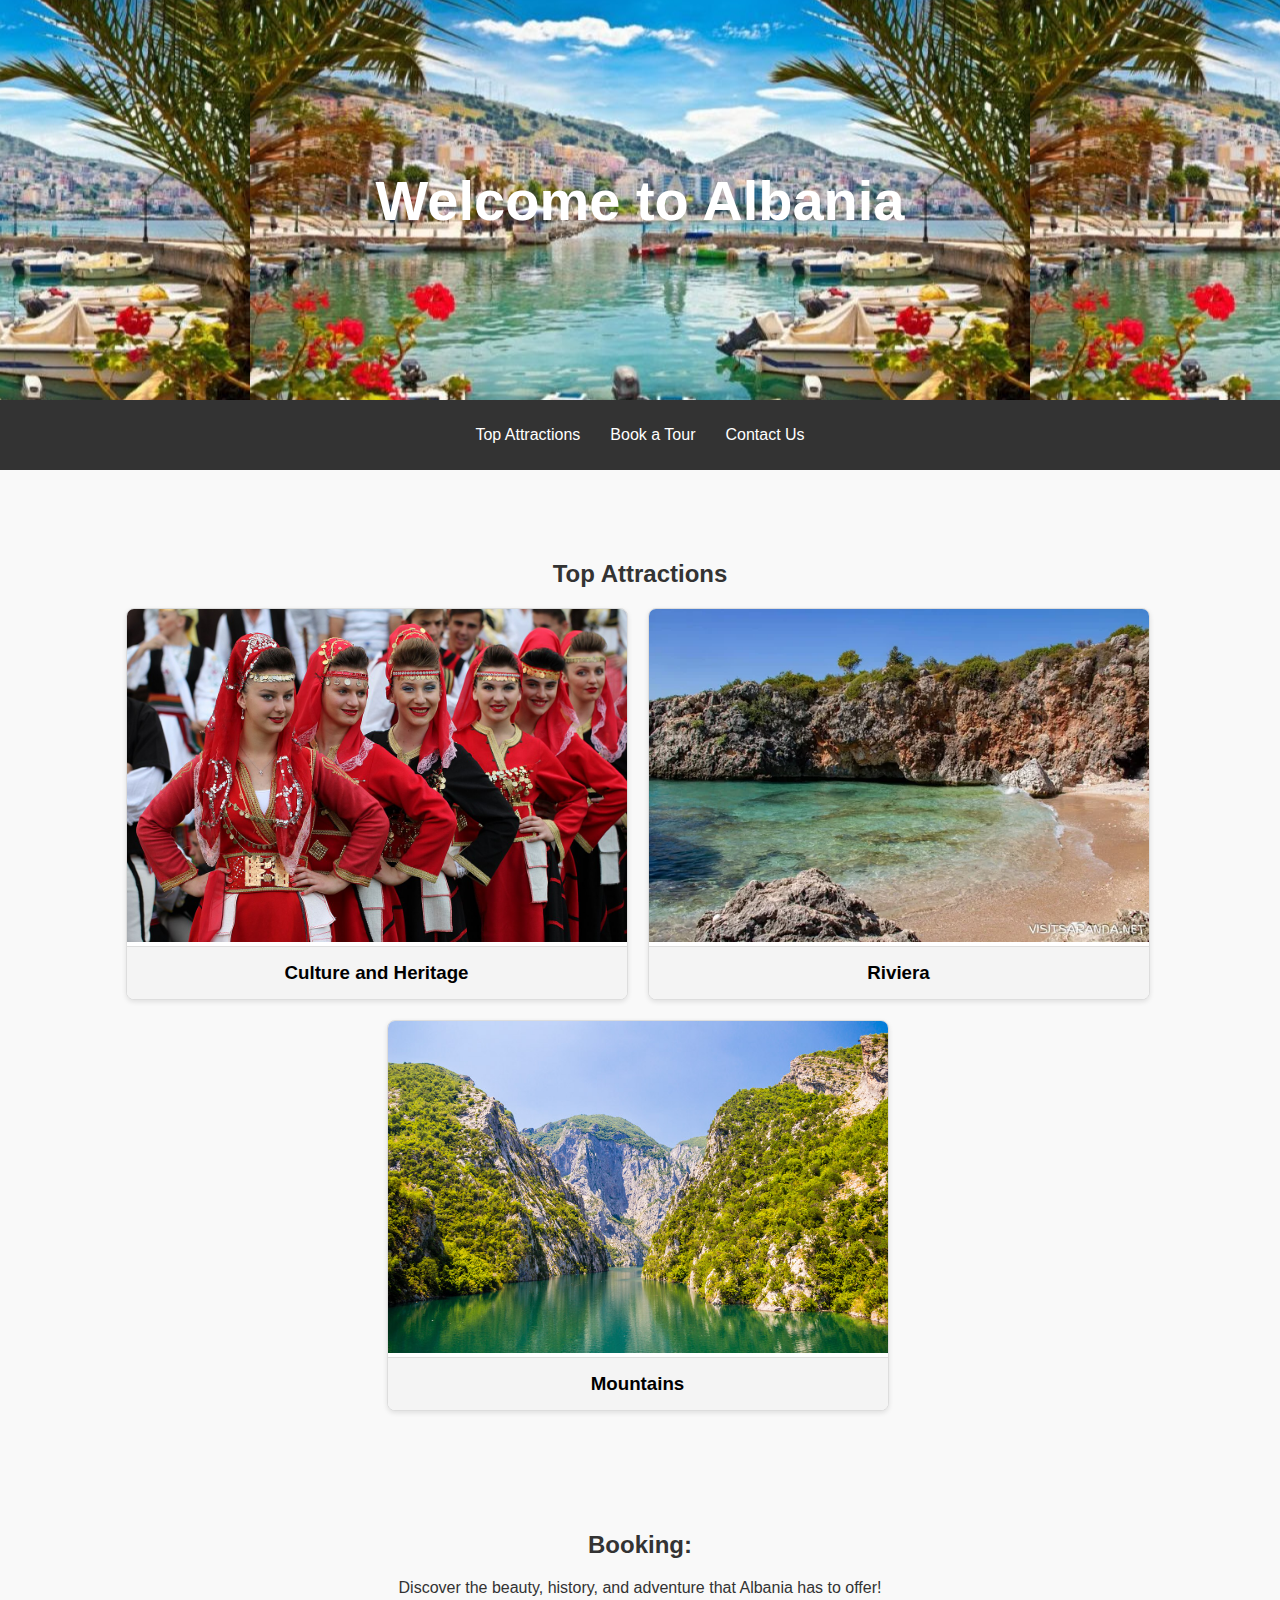
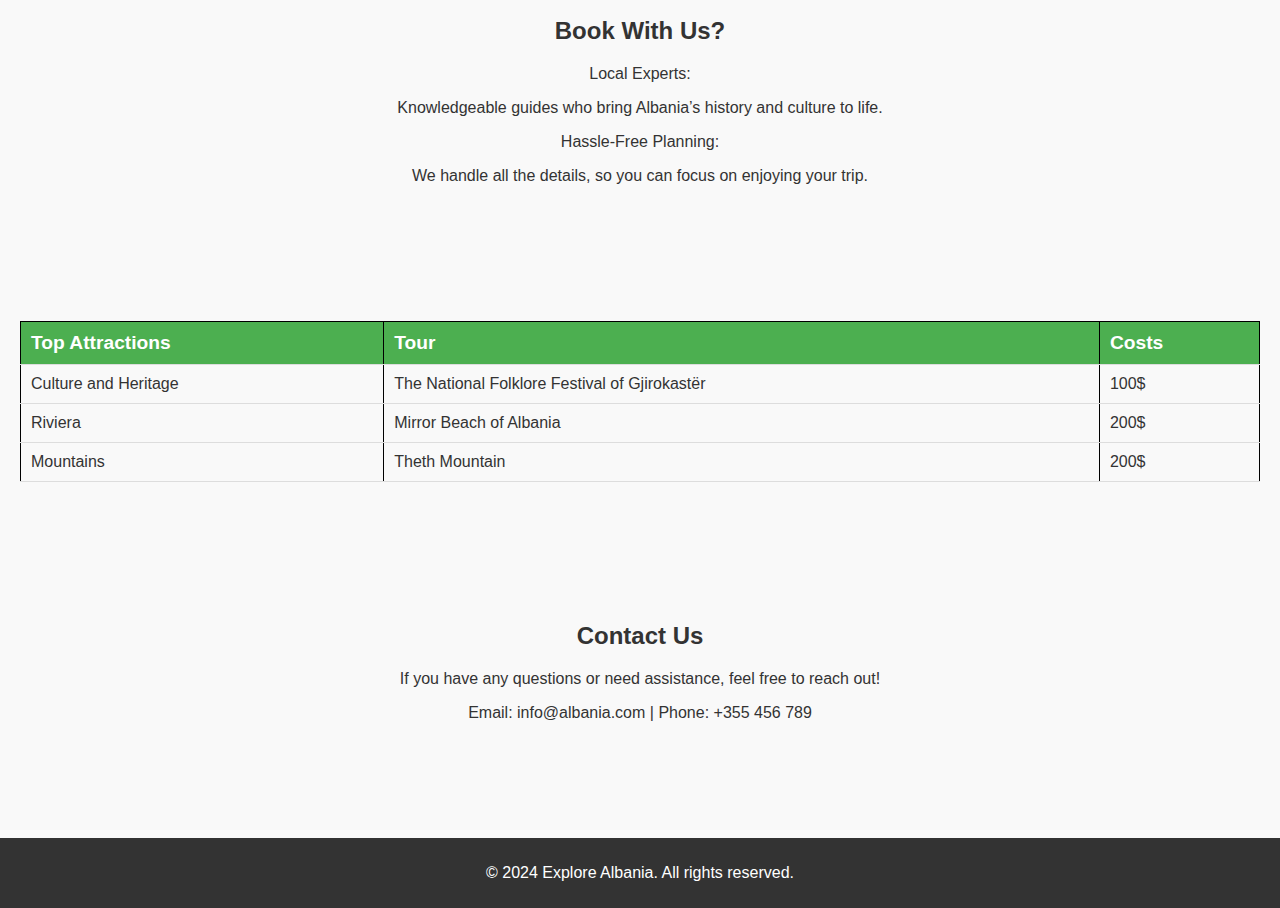
<file: index.html>
<!DOCTYPE html>
<html lang="en">
  <head>
    <meta charset="UTF-8" />
    <meta name="viewport" content="width=device-width, initial-scale=1.0" />
    <title>Explore Albania</title>
    <link rel="stylesheet" href="main.css" />
  </head>
  <body>
    <header>
      <h1>Welcome to Albania</h1>
    </header>

    <nav>
      <a href="#attractions">Top Attractions</a>

      <a href="#Tour">Book a Tour</a>

      <a href="#contact">Contact Us</a>
    </nav>

    <section id="attractions" class="attractions">
      <h2>Top Attractions</h2>
      <div class="grid">
        <a href="culture&heritage/culture&heritage.html">
          <div class="card">
            <img src="Sofra_Dardane_-_Bajram_Curr.JPG" alt="Attraction 1">
            <h3>Culture and Heritage</h3>
          </div>
        </a>
        <a href="riviera/riviera.html"
          ><div class="card">
            <img src="riviera.webp" alt="Attraction 2" >
            <h3>Riviera</h3>
          </div>
        </a>
        <a href="mountains/mountain.html">
          <div class="card">
            <img src="mountains.jpg" alt="Attraction 3">
            <h3>Mountains</h3>
          </div>
          </a>
      </div>


    </section>

    <section id="Tour" class="Booking">
      <h2>Booking:</h2>

      <p>Discover the beauty, history, and adventure that Albania has to offer!</p>

 
        
        <h2>Book With Us?</h2>

        <p>Local Experts:</p>
        <p> Knowledgeable guides who bring Albania’s history and culture to life.

       <p>Hassle-Free Planning:</p> 
       <p> We handle all the details, so you can focus on enjoying your trip.
        </p>


    </section>

    <section>
    <table>
        <thead>
           <tr>
            <th>Top Attractions</th>
            <th>Tour</th>
            <th>Costs</th>
           </tr>
           <tbody>
            <tr>
               <td>Culture and Heritage</td>
               <td>The National Folklore Festival of Gjirokastër</td>
               <td>100$</td>
            </tr>
            <tr>
                <td>Riviera</td>
                <td>Mirror Beach of Albania</td>
                <td>200$</td>
            </tr>
            <tr>
                <td>Mountains</td>
                <td>Theth Mountain</td>
                <td>200$</td>
            </tr>
           </tbody>
          
            
        </thead>
        <tbody>

        </tbody>
    </table>

    </section>


    <section id="contact">
      <h2>Contact Us</h2>
      <p>
        If you have any questions or need assistance, feel free to reach out!
      </p>
      <p class="callus">Email: info@albania.com | <span>Phone: +355 456 789 </span></p>
    </section>

    <footer>
      <p>&copy; 2024 Explore Albania. All rights reserved.</p>

    </footer>
  </body>
</html>
</file>
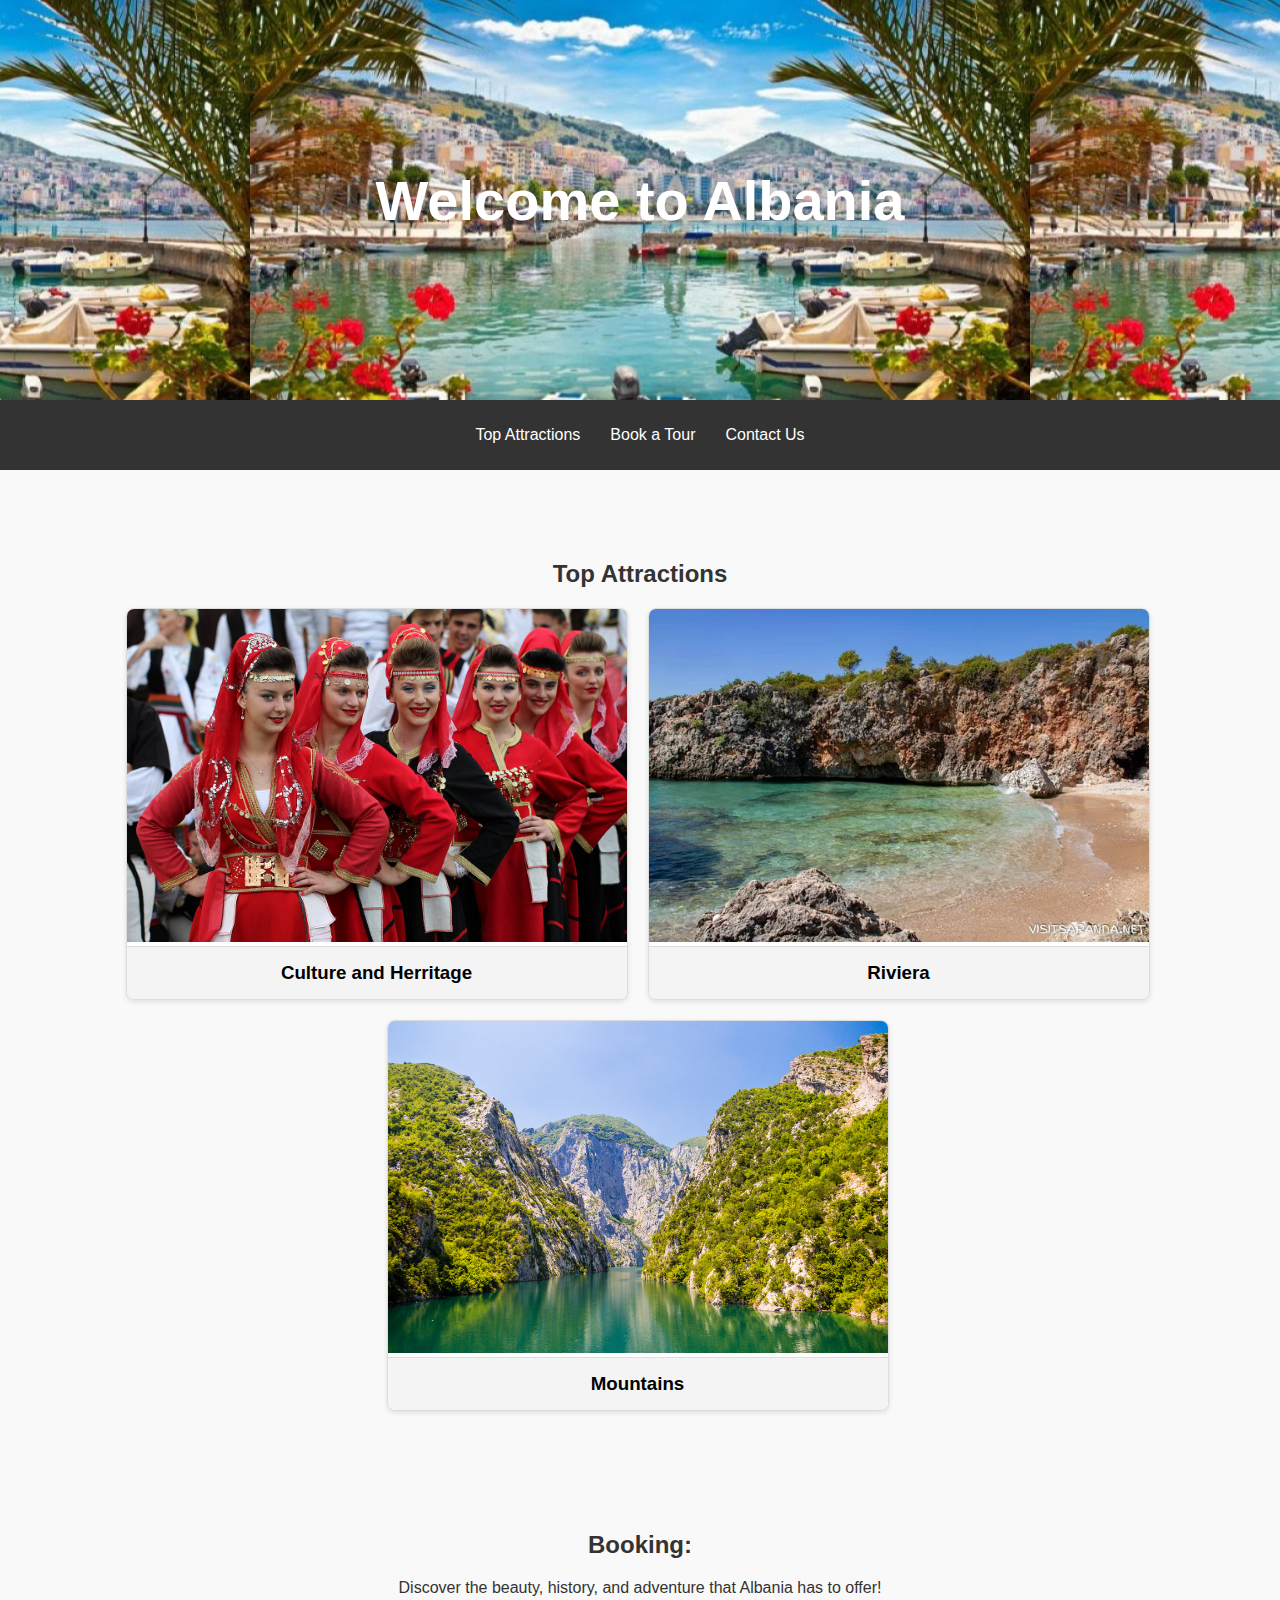
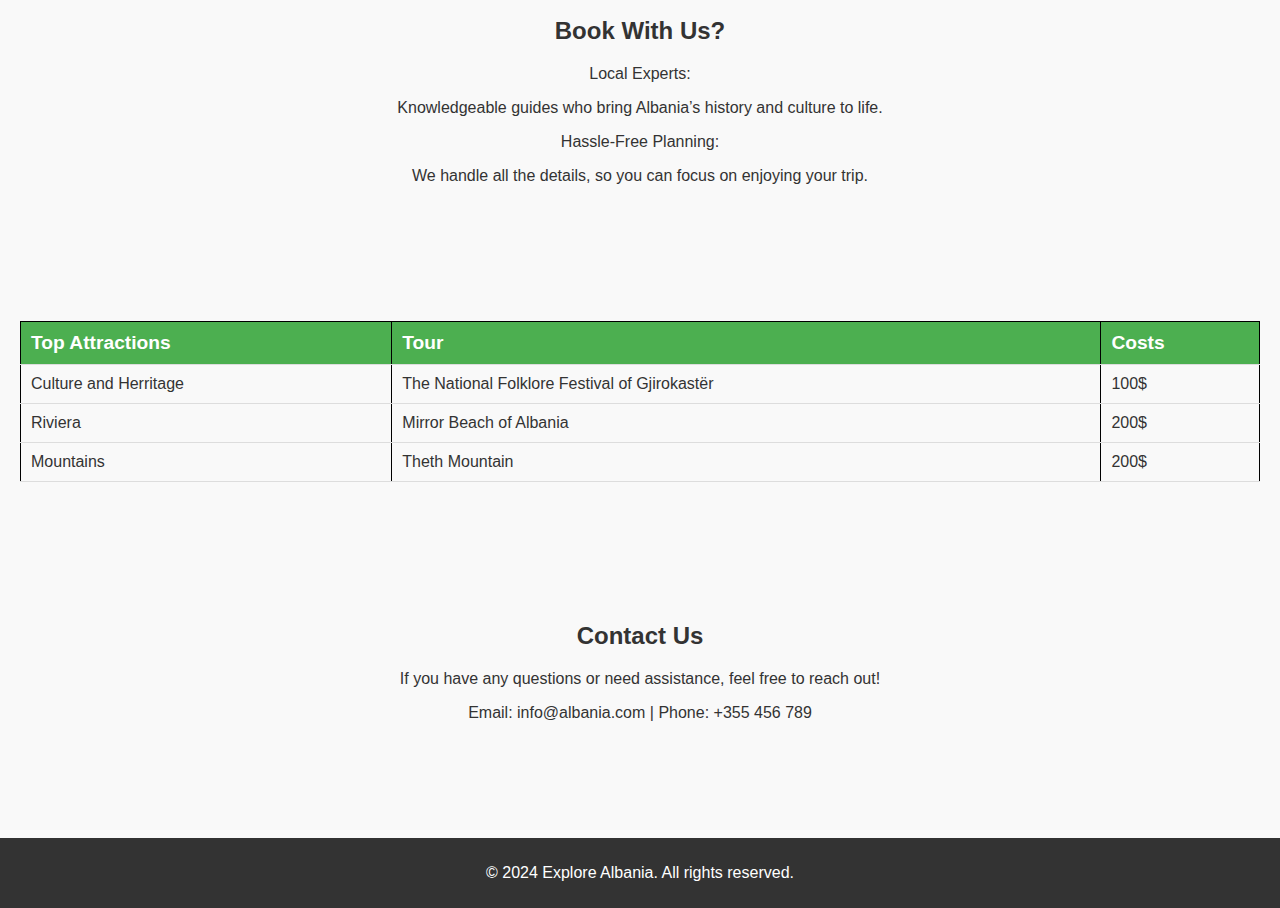
<file: main.html>
<!DOCTYPE html>
<html lang="en">
  <head>
    <meta charset="UTF-8" />
    <meta name="viewport" content="width=device-width, initial-scale=1.0" />
    <title>Explore Albania</title>
    <link rel="stylesheet" href="main.css" />
  </head>
  <body>
    <header>
      <h1>Welcome to Albania</h1>
    </header>

    <nav>
      <a href="#attractions">Top Attractions</a>

      <a href="#Tour">Book a Tour</a>

      <a href="#contact">Contact Us</a>
    </nav>

    <section id="attractions" class="attractions">
      <h2>Top Attractions</h2>
      <div class="grid">
        <a href="attractions/attractions.html">
          <div class="card">
            <img src="Sofra_Dardane_-_Bajram_Curr.JPG" alt="Attraction 1" />
            <h3>Culture and Herritage</h3>
          </div>
        </a>
        <a href=""
          ><div class="card">
            <img src="riviera.webp" alt="Attraction 2" />
            <h3>Riviera</h3>
          </div>
        </a>
        <a href="">
          <div class="card">
            <img src="mountains.jpg" alt="Attraction 3" />
            <h3>Mountains</h3>
          </div>
          </a>
      </div>


    </section>

    <section id="Tour" class="Booking">
      <h2>Booking:</h2>

      <p>Discover the beauty, history, and adventure that Albania has to offer!</p>

 
        
        <h2>Book With Us?</h2>

        <p>Local Experts:</p>
        <p> Knowledgeable guides who bring Albania’s history and culture to life.

       <p>Hassle-Free Planning:</p> 
       <p> We handle all the details, so you can focus on enjoying your trip.
        </p>


    </section>

    <section>
    <table>
        <thead>
           <tr>
            <th>Top Attractions</th>
            <th>Tour</th>
            <th>Costs</th>
           </tr>
           <tbody>
            <tr>
               <td>Culture and Herritage</td>
               <td>The National Folklore Festival of Gjirokastër</td>
               <td>100$</td>
            </tr>
            <tr>
                <td>Riviera</td>
                <td>Mirror Beach of Albania</td>
                <td>200$</td>
            </tr>
            <tr>
                <td>Mountains</td>
                <td>Theth Mountain</td>
                <td>200$</td>
            </tr>
           </tbody>
          
            
        </thead>
        <tbody>

        </tbody>
    </table>

    </section>


    <section id="contact">
      <h2>Contact Us</h2>
      <p>
        If you have any questions or need assistance, feel free to reach out!
      </p>
      <p class="callus">Email: info@albania.com | <span>Phone: +355 456 789 </span></p>
    </section>

    <footer>
      <p>&copy; 2024 Explore Albania. All rights reserved.</p>
    </footer>
  </body>
</html>
</file>
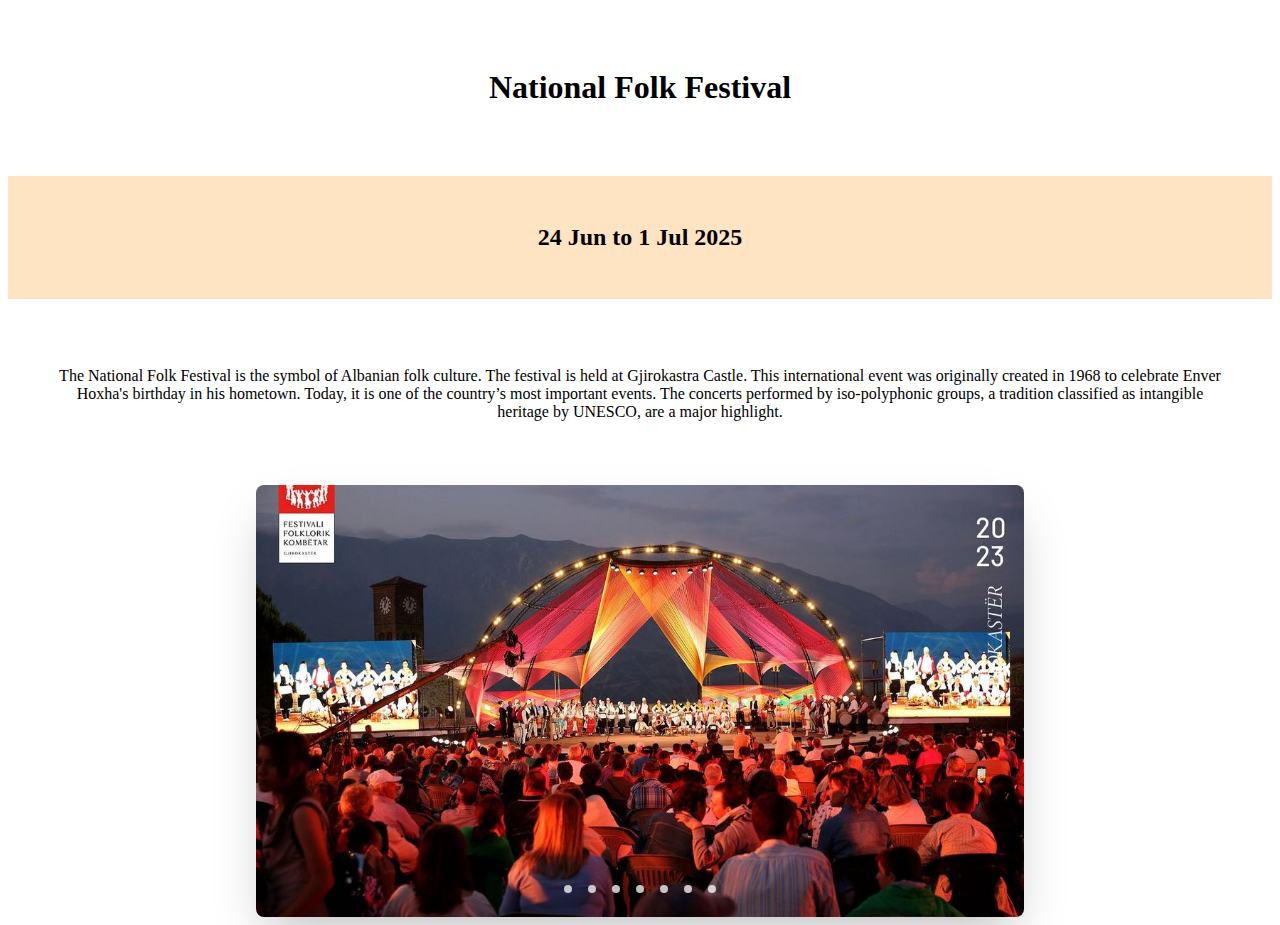
<file: attractions/attractions.html>
<!DOCTYPE html>
<html lang="en">
  <head>
    <meta charset="UTF-8" />
    <meta name="viewport" content="width=device-width, initial-scale=1.0" />
    <title>Document</title>
    <link rel="stylesheet" href="attractions.css">
  </head>
  <body>
<section class="layout">
    <h1>National Folk Festival</h1>
   <h2> 24 Jun to 1 Jul 2025</h2>

   <p>
    The National Folk Festival is the symbol of Albanian folk culture. The festival is held at Gjirokastra Castle. This international event was originally created in 1968 to celebrate Enver Hoxha's birthday in his hometown. Today, it is one of the country’s most important events. The concerts performed by iso-polyphonic groups, a tradition classified as intangible heritage by UNESCO, are a major highlight.</p>
    
  </section>

    <section class="layout" class="container">
      <div class="slider-wrapper">
        <div class="slider">
          <img id="slide-1" src="att1.jpg" alt="festival">
          <img id="slide-2" src="att2.png" alt="festival">
          <img id="slide-3" src="att3.jpg" alt="festival">
          <img id="slide-4" src="att4.jpg" alt="festival">
          <img id="slide-5" src="att5.jpg" alt="festival">
          <img id="slide-6" src="att6.jpg" alt="festival">
          <img id="slide-7" src="att7.jpg" alt="festival">
            
        </div>
        <div class="slider-nav">
          <a href="#slide-1"></a>
          <a href="#slide-2"></a>
          <a href="#slide-3"></a>
          <a href="#slide-4"></a>
          <a href="#slide-5"></a>
          <a href="#slide-6"></a>
          <a href="#slide-7"></a>
        </div>
      </div>
    </section>
  </body>
</html>
</file>
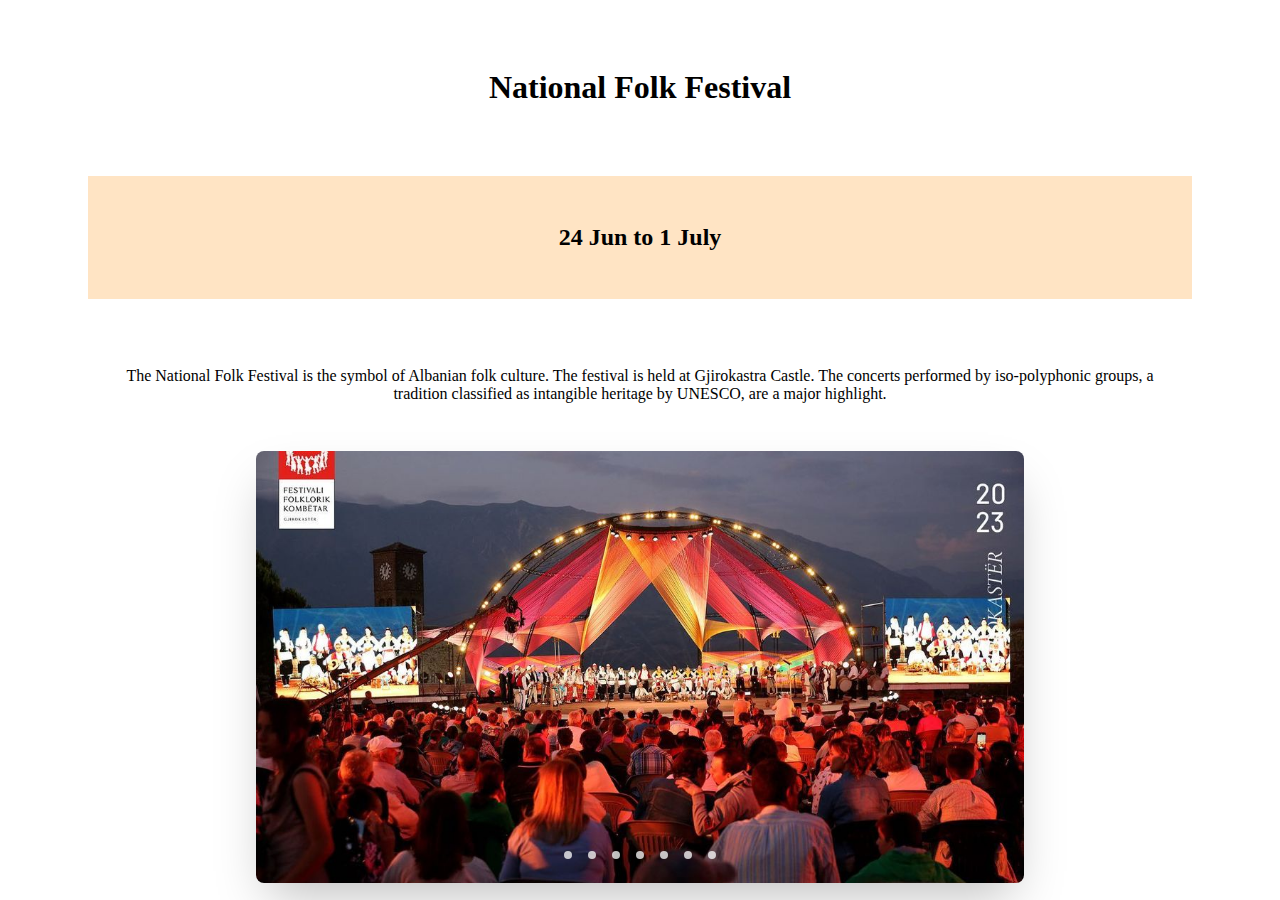
<file: culture&heritage/culture&heritage.html>
<!DOCTYPE html>
<html lang="en">
  <head>
    <meta charset="UTF-8" />
    <meta name="viewport" content="width=device-width, initial-scale=1.0" />
    <title>Document</title>
    <link rel="stylesheet" href="culture&heritage.css">
  </head>
  <body>
<section class="layout">
    <h1>National Folk Festival</h1>
   <h2> 24 Jun to 1 July</h2>

   <p>
    The National Folk Festival is the symbol of Albanian folk culture. The festival is held at Gjirokastra Castle. The concerts performed by iso-polyphonic groups, a tradition classified as intangible heritage by UNESCO, are a major highlight.</p>
    
  </section>

    <section class="layout" class="container">
      <div class="slider-wrapper">
        <div class="slider">
          <img id="slide-1" src="att1.jpg" alt="festival">
          <img id="slide-2" src="att2.png" alt="festival">
          <img id="slide-3" src="att3.jpg" alt="festival">
          <img id="slide-4" src="att4.jpg" alt="festival">
          <img id="slide-5" src="att5.jpg" alt="festival">
          <img id="slide-6" src="att6.jpg" alt="festival">
          <img id="slide-7" src="att7.jpg" alt="festival">
            
        </div>
        <div class="slider-nav">
          <a href="#slide-1"></a>
          <a href="#slide-2"></a>
          <a href="#slide-3"></a>
          <a href="#slide-4"></a>
          <a href="#slide-5"></a>
          <a href="#slide-6"></a>
          <a href="#slide-7"></a>
        </div>
      </div>
    </section>
  </body>
</html>
</file>
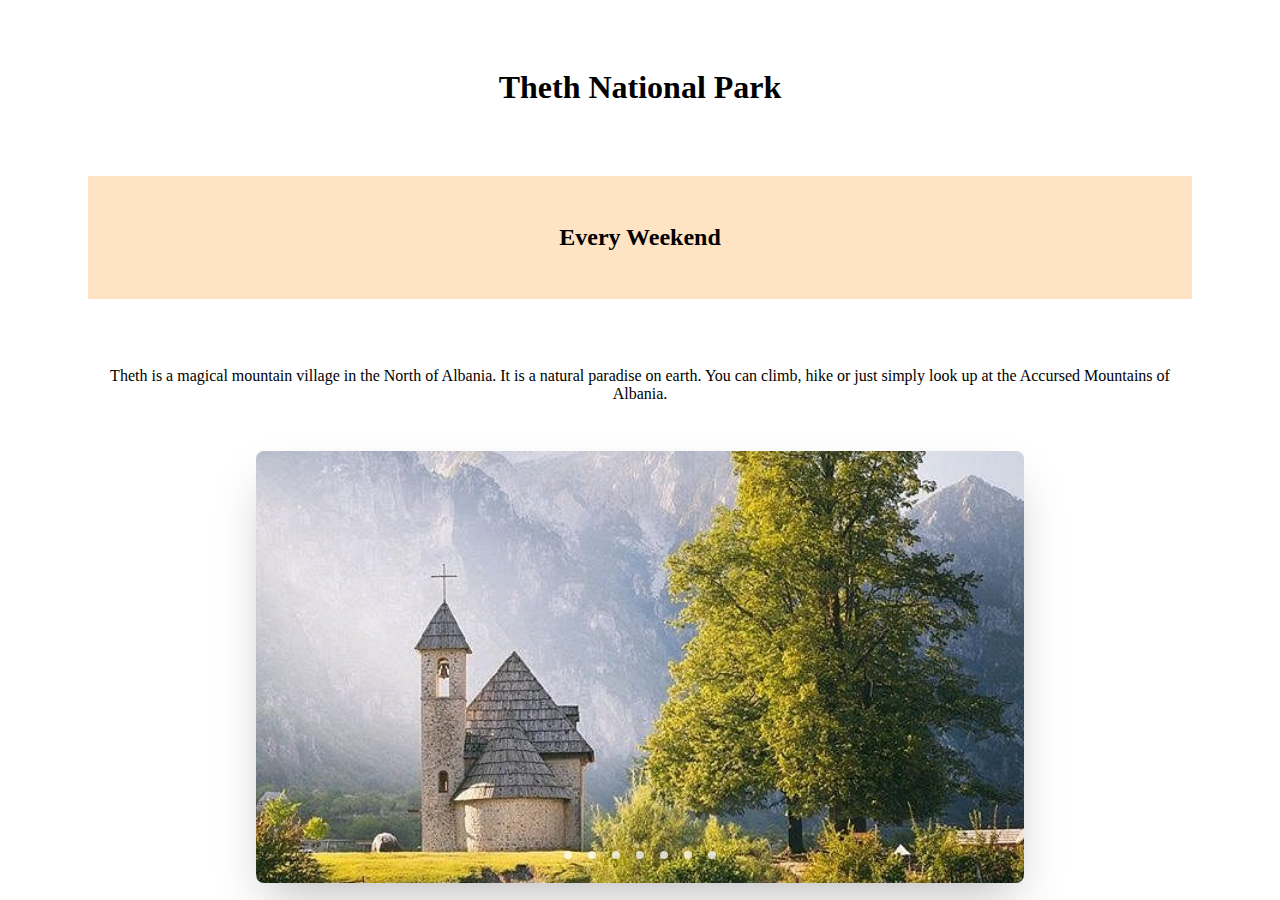
<file: mountains/mountain.html>
<!DOCTYPE html>
<html lang="en">
  <head>
    <meta charset="UTF-8" />
    <meta name="viewport" content="width=device-width, initial-scale=1.0" />
    <title>Document</title>
    <link rel="stylesheet" href="mountain.css" />
  </head>
  <body>
    <section class="layout">
      <h1>Theth National Park</h1>

      <h2>Every Weekend</h2>

      <p>
        Theth is a magical mountain village in the North of Albania. It is a natural paradise on earth. You can climb, hike or just simply look up at the Accursed Mountains of Albania.
      </p>
    </section>

    <section class="layout" class="container">
      <div class="slider-wrapper">
        <div class="slider">
          <img id="slide-5" src="theth1.jpg" alt="thethmountain" />
          <img id="slide-1" src="theth2.jpg" alt="thethmountain" />
          <img id="slide-2" src="theth3.jpg" alt="thethmountain" />
          <img id="slide-3" src="theth4.jpg" alt="thethmountain" />
          <img id="slide-4" src="theth5.jpg" alt="thethmountain" />
          <img id="slide-4" src="theth6.jpg" alt="thethmountain" />
        </div>
        <div class="slider-nav">
          <a href="#slide-1"></a>
          <a href="#slide-2"></a>
          <a href="#slide-3"></a>
          <a href="#slide-4"></a>
          <a href="#slide-5"></a>
          <a href="#slide-6"></a>
          <a href="#slide-7"></a>
        </div>
      </div>
    </section>
  </body>
</html>
</file>
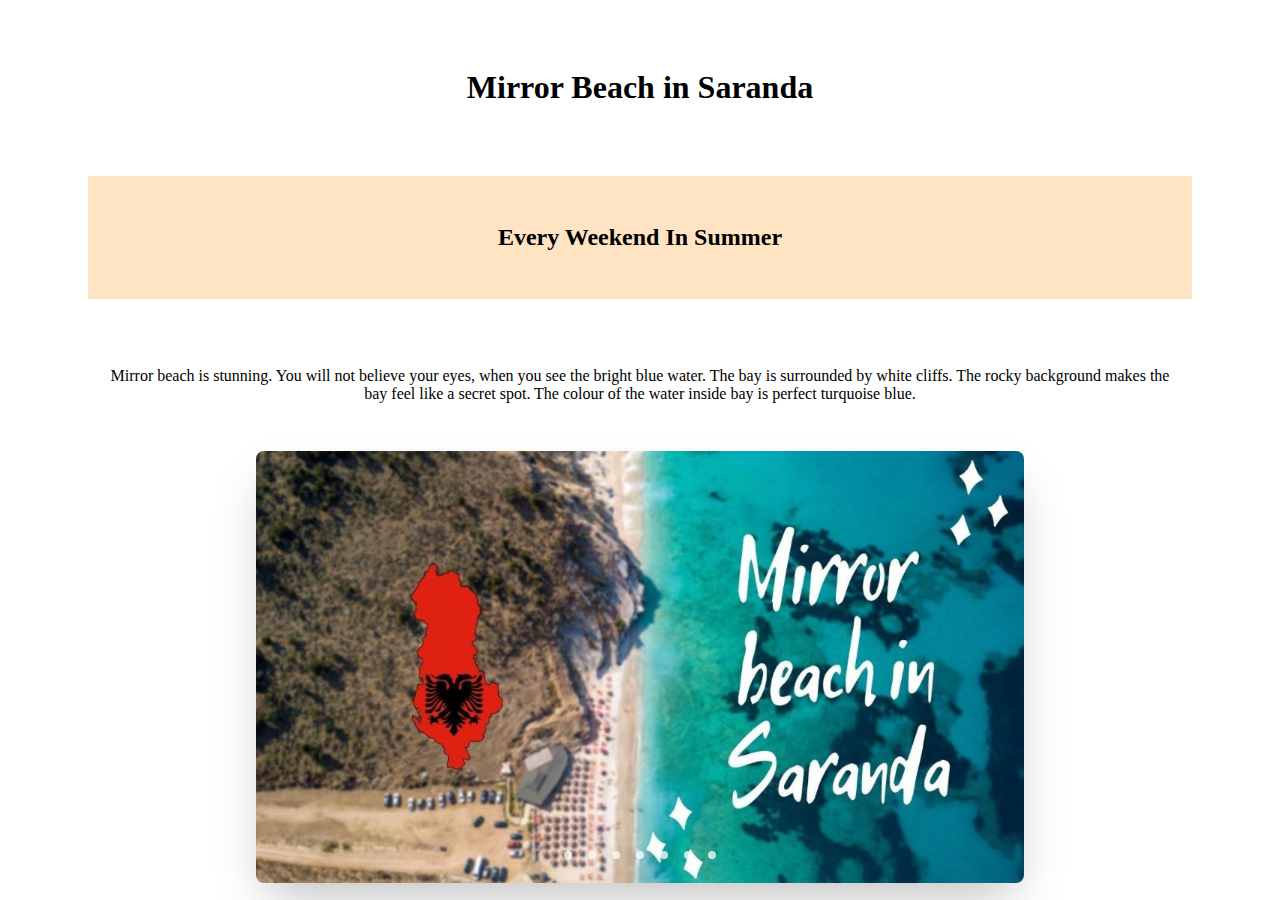
<file: riviera/riviera.html>
<!DOCTYPE html>
<html lang="en">
  <head>
    <meta charset="UTF-8" />
    <meta name="viewport" content="width=device-width, initial-scale=1.0" />
    <title>Document</title>
    <link rel="stylesheet" href="riviera.css" />
  </head>
  <body>
    <section class="layout">
      <h1>Mirror Beach in Saranda</h1>

      <h2>Every Weekend In Summer</h2>

      <p>
        Mirror beach is stunning. You will not believe your eyes, when you see the bright blue water. The bay is surrounded by white cliffs. The rocky background makes the bay feel like a secret spot. The colour of the water inside bay is perfect turquoise blue.
      </p>
    </section>

    <section class="layout" class="container">
      <div class="slider-wrapper">
        <div class="slider">
          <img id="slide-5" src="pl.p5.jpg" alt="Mirrorbeach" />
          <img id="slide-1" src="pl.p1.jpg" alt="Mirrorbeach" />
          <img id="slide-2" src="pl.p2.jpg" alt="Mirrorbeach" />
          <img id="slide-3" src="pl.p3.jpg" alt="Mirrorbeach" />
          <img id="slide-4" src="pl.p4.jpg" alt="Mirrorbeach" />

          <img id="slide-6" src="pl.p6.jpg" alt="Mirrorbeach" />
        </div>
        <div class="slider-nav">
          <a href="#slide-1"></a>
          <a href="#slide-2"></a>
          <a href="#slide-3"></a>
          <a href="#slide-4"></a>
          <a href="#slide-5"></a>
          <a href="#slide-6"></a>
          <a href="#slide-7"></a>
        </div>
      </div>
    </section>
  </body>
</html>
</file>
<file: main.css>
body {
  font-family: Arial, sans-serif;
  margin: 0;
  padding: 0;
  color: #333;
  background-color: #f9f9f9;
}
header {
  background-image: url(header.jpg);
  background-position: center;

 
  height: 400px;
  color: white;
  text-align: center;
  display: flex;
  justify-content: center;
  align-items: center;
}
nav {
  height: 50px;
  align-items: center;
}

header h1 {
  font-size: 3.5rem;
  margin: 0;
}
header p {
  font-size: 1.5rem;
  margin-top: 10px;
}
nav {
  background-color: #333;
  color: white;
  display: flex;
  justify-content: center;
  padding: 10px 0;
}
nav a {
  color: white;
  text-decoration: none;
  margin: 0 15px;
}
nav a:hover {
  text-decoration: underline;
}
section {
  padding: 50px 20px;
 
  margin: auto;
}
section h2 {
  text-align: center;
  margin-bottom: 20px;
}

.attractions {
  margin-top: 20px;
}
.grid {
  display: flex;
  gap: 20px;
  flex-wrap: wrap;
}
.card {
  background-color: white;
  border: 1px solid #ddd;
  border-radius: 8px;
  overflow: hidden;
  box-shadow: 0 2px 5px rgba(0, 0, 0, 0.1);
  text-align: center;
}
.card img {
  width: 500px;
max-width: 100vw;
}
.card h3 {
  padding: 15px 0;
  margin: 0;
  background-color: #f4f4f4;
  border-top: 1px solid #ddd;
}

.card:hover {
  transform: translateY(-15px);
  box-shadow: 10px 40px 40px rgba(0, 0, 0, 0.795);
}

.grid a {
  color: black;
  text-decoration: none;
}
.grid {
  display: flex;
  justify-content: center;
  margin-right: 5px;
}
.booking,
h2,
p {
  text-align: center;
}

.contact {
  text-align: center;
}
.callus span:hover {
  background-color: #4caf50;
}
table,
th,
td {
  border: 1px solid black;
  border-collapse: collapse;
}

table {
  width: 100%;
  border-collapse: collapse;
  margin: 20px 0;
}

th,
td {
  padding: 10px;
  text-align: left;
  border-bottom: 1px solid #ddd;
}

th {
  background-color: #4caf50;
  color: white;
  font-size: 1.2em;
}

tr:hover {
  background-color: #f5f5f5;
}

footer {
  background-color: #333;
  color: white;
  text-align: center;
  padding: 10px 0;
  margin-top: 50px;
  height: 50px;
}
</file>
<file: attractions/attractions.css>
h1, h2, p{ text-align: center;
    padding: 3rem;
}
h2{ background-color: bisque;}
.layout{ display: block;}
.container {
  padding: 2rem;
}

.slider-wrapper {
  position: relative;
  max-width: 48rem;
  margin: 0 auto;
}

.slider{ display: flex;
    aspect-ratio: 16/9;
    overflow: auto;
    scroll-snap-type: x mandatory;
    scroll-behavior: smooth;
    box-shadow: 0 1.5rem 3rem -0.75rem hsla( 0, 0%, 0%, 0.25);
    border-radius: 0.5rem;


}
.slider img{ flex: 1 0 100%;
    scroll-snap-align: start;
    object-fit: cover;
    
}
.slider-nav{
    display: flex;
    column-gap: 1rem;
    position: absolute;
    bottom: 1.5rem;
    left: 50%;
    transform: translateX(-50%);
    z-index: 1;


}
.slider-nav a{
    width: 0.5rem;  
    height: 0.5rem; 
    border-radius: 50%; 
    background-color: #fff;
    opacity: 0.75;
    transition: opacity ease 250ms;
}
.slider-nav a:hover{ opacity: 1;}
</file>
<file: culture&heritage/culture&heritage.css>
h1, h2, p{ text-align: center;
    padding: 3rem;
}
p{ margin: 0 3rem;}
h2{ background-color: bisque;
margin-left: 5rem;
margin-right: 5rem;}

.layout{ display: block;}

.container {
  padding: 2rem;
}

.slider-wrapper {
  position: relative;
  max-width: 48rem;
  margin: 0 auto;
}

.slider{ display: flex;
    aspect-ratio: 16/9;
    overflow: auto;
    scroll-snap-type: x mandatory;
    scroll-behavior: smooth;
    box-shadow: 0 1.5rem 3rem -0.75rem hsla( 0, 0%, 0%, 0.25);
    border-radius: 0.5rem;


}
.slider img{ flex: 1 0 100%;
    scroll-snap-align: start;
    object-fit: cover;
    
}
.slider-nav{
    display: flex;
    column-gap: 1rem;
    position: absolute;
    bottom: 1.5rem;
    left: 50%;
    transform: translateX(-50%);
    z-index: 1;


}
.slider-nav a{
    width: 0.5rem;  
    height: 0.5rem; 
    border-radius: 50%; 
    background-color: #fff;
    opacity: 0.75;
    transition: opacity ease 250ms;
}
.slider-nav a:hover{ opacity: 1;}
</file>
<file: mountains/mountain.css>
h1, h2, p{ text-align: center;
    padding: 3rem;
}
p{ margin: 0 3rem; }
  
h2{ background-color: bisque;
margin-left: 5rem;
margin-right: 5rem;}

.layout{ display: block;}

.container {
  padding: 2rem;
}

.slider-wrapper {
  position: relative;
  max-width: 48rem;
  margin: 0 auto;
}

.slider{ display: flex;
    aspect-ratio: 16/9;
    overflow: auto;
    scroll-snap-type: x mandatory;
    scroll-behavior: smooth;
    box-shadow: 0 1.5rem 3rem -0.75rem hsla( 0, 0%, 0%, 0.25);
    border-radius: 0.5rem;


}
.slider img{ flex: 1 0 100%;
    scroll-snap-align: start;
    object-fit: cover;
    
}
.slider-nav{
    display: flex;
    column-gap: 1rem;
    position: absolute;
    bottom: 1.5rem;
    left: 50%;
    transform: translateX(-50%);
    z-index: 1;


}
.slider-nav a{
    width: 0.5rem;  
    height: 0.5rem; 
    border-radius: 50%; 
    background-color: #fff;
    opacity: 0.75;
    transition: opacity ease 250ms;
}
.slider-nav a:hover{ opacity: 1;}
</file>
<file: riviera/riviera.css>
h1, h2, p{ text-align: center;
    padding: 3rem;
}
p{ margin: 0 3rem; }
  
h2{ background-color: bisque;
margin-left: 5rem;
margin-right: 5rem;}

.layout{ display: block;}

.container {
  padding: 2rem;
}

.slider-wrapper {
  position: relative;
  max-width: 48rem;
  margin: 0 auto;
}

.slider{ display: flex;
    aspect-ratio: 16/9;
    overflow: auto;
    scroll-snap-type: x mandatory;
    scroll-behavior: smooth;
    box-shadow: 0 1.5rem 3rem -0.75rem hsla( 0, 0%, 0%, 0.25);
    border-radius: 0.5rem;


}
.slider img{ flex: 1 0 100%;
    scroll-snap-align: start;
    object-fit: cover;
    
}
.slider-nav{
    display: flex;
    column-gap: 1rem;
    position: absolute;
    bottom: 1.5rem;
    left: 50%;
    transform: translateX(-50%);
    z-index: 1;


}
.slider-nav a{
    width: 0.5rem;  
    height: 0.5rem; 
    border-radius: 50%; 
    background-color: #fff;
    opacity: 0.75;
    transition: opacity ease 250ms;
}
.slider-nav a:hover{ opacity: 1;}
</file>
